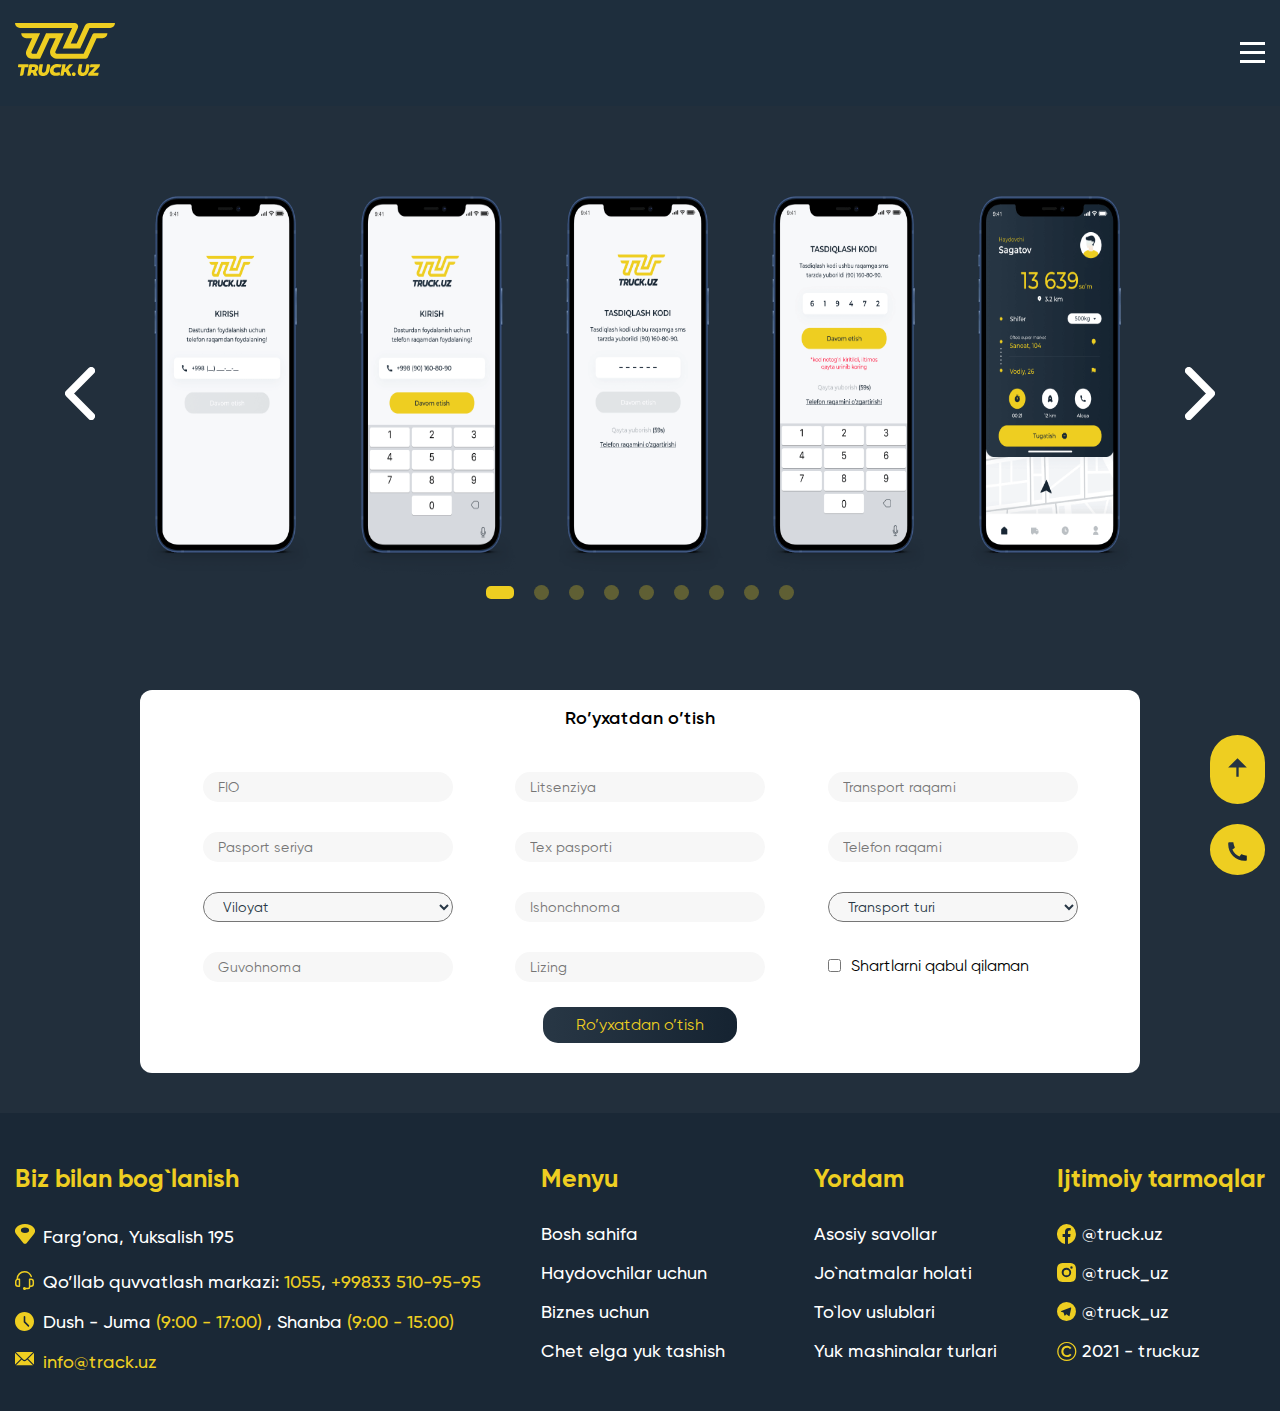
<file: driver.html>
<!DOCTYPE html>
<html lang="uz">
<head>
  <meta charset="UTF-8">
  <meta name="viewport" content="width=device-width, initial-scale=1.0">
  <title>Truck</title>
  <link rel="manifest" href="/site.webmanifest">
  <link href="https://fonts.googleapis.com/css?family=Merriweather:400,900,900i" rel="stylesheet">
  <link rel="stylesheet" href="css/main.css">   
</head>
<body class="body  body--nojs">
  
  <header class="header header--nojs header__truck">
    
    <div class="container header__container header__bottom">
      <div class="header__bottom-mobile another">
        <a class="header__logo" href="#">
          <img class="header__logo-img" src="img/header-logo.svg" alt="Truck logo" width="100" height="53">
        </a>
        
      </div>
      <div class="header__bottom-lists">
        
        <ul class="header__list">
          <li class="header__item">
            <a class="header__link active" href="index.html">Bosh sahifa</a>
          </li>
          <li class="header__item">
            <a class="header__link" href="#">Buyurtma berish</a>
          </li>
          <li class="header__item">
            <a class="header__link" href="#">Korporativ buyurtma</a>
          </li>
          <li class="header__item">
            <a class="header__link" href="driver.html">Haydovchilar uchun</a>
          </li>
        </ul>
      </div>
      
      <div class="header__nav-wrapper">
        <form class="form__search" action="https://echo.htmlacademy.ru" method="post">
          <input class="search__form" type="text" name="driver_"  placeholder="Поиск">
        </form>
        <a class="header__link-phone" href="tel:+998742240606">Aloqa uchun</a>
        <div class="header__buttons">
          <button class="header__button">
            uz
          </button>
        </div>
        <img src="img/user-img.svg" alt="user" class="header__img-user" width="42" height="42">
        
      </div>
      <button class="header__button-toggler" type="button" aria-label="toggler button"></button>
    </div>
    
  </header> <!-- End of header -->
  
  <main class="driver__main">
    <section class="driver__slider">
      <div class="slider__section container">
        <div class="wrapper">
          
          <div class="slider">
            <div class="slider__item filter">
              <img class="img_slider-drive" src="./img/Group1.png" alt="img__slider">
            </div>
            
            <div class="slider__item">
              <img class="img_slider-drive" src="./img/Group2.png" alt="img__slider">
              
            </div>
            <div class="slider__item">
              <img class="img_slider-drive" src="./img/Group3.png" alt="img__slider">
              
            </div>
            <div class="slider__item">
              <img class="img_slider-drive" src="./img/Group4.png" alt="img__slider">
              
            </div>
            <div class="slider__item">
              <img class="img_slider-drive" src="./img/Group5.png" alt="img__slider">
              
            </div>
            
            <div class="slider__item">
              <img class="img_slider-drive" src="./img/Group6.png" alt="img__slider">
              
            </div>
            <div class="slider__item">
              <img class="img_slider-drive" src="./img/Group7.png" alt="img__slider">
              
            </div>
            <div class="slider__item">
              <img class="img_slider-drive" src="./img/Group8.png" alt="img__slider">
              
            </div>
            <div class="slider__item">
              <img class="img_slider-drive" src="./img/Group9.png" alt="img__slider">
              
            </div>
            
          </div>
        </div>
      </div>
    </section>
    
    <section class="driver__form">
      <div class="driver__form-section container">
        <div class="driver__form-wrapper">
          <h3 class="driver__form-wrapper-heading">
            Ro’yxatdan o’tish
          </h3>
          <!-- action="/mainform" method="post" -->
          <form 
          action="https://echo.htmlacademy.ru" method="POST"
          class="driver__form-main">
          <div class="driver__form-wrapper-form">
            <div class="driver__form-wrapper-form-first">
              <input class="driver__form-input js_fio" name="driver_fio"  placeholder="FIO" type="text">
              <input class="driver__form-input js_pasport" name="driver_passport_seriya"  placeholder="Pasport seriya" type="text">
              <select class="driver__form-input js_viloyat"  aria-label="Viloyat tanlang" required>
                <option value="Viloyat" selected disabled>Viloyat</option>
                <option value="Andijon">Andijon</option>
              </select>
              <input class="driver__form-input js_guvohnoma" name="driver_guvohnoma"  placeholder="Guvohnoma" type="text">
            </div>
            <div class="driver__form-wrapper-form-second">
              <input class="driver__form-input js_litsenziya" name="driver_litsenziya"  placeholder="Litsenziya" type="text">
              <input class="driver__form-input js_tex-pasport" name="driver_tex_pasporti"  placeholder="Tex pasporti" type="text">
              <input class="driver__form-input js_ishonchnoma" name="driver_ishonchnoma"  placeholder="Ishonchnoma" type="text">
              <input class="driver__form-input js_lizing" name="driver_lizing"  placeholder="Lizing" type="text">
            </div>
            
            <div class="driver__form-wrapper-form-third">
              <input class="driver__form-input js_trans_raqam" name="driver_transport _raqami"  placeholder="Transport raqami" type="text">
              <input class="driver__form-input js_tel_raqam" name="driver_telefon_raqami"  placeholder="Telefon raqami" type="text">
              <select class="driver__form-input js_tans_tanlang" name="car"   aria-label="Transport turi tanlang" onchange="getSelectValue();"required>
                <option value="" selected disabled>Transport turi</option>
                
              </select>
              <label class="check" for="Shartlarni qabul qilaman">
                <input class="check_input" type="checkbox" name="xa">
                Shartlarni qabul qilaman
              </label>
            </div>
          </div>
          <button class="driver__form-btn js_btn-driver" type="submit">Ro’yxatdan o’tish</button>
        </form>
        
      </div>
    </div>
  </section>
  
  
</main>

<footer class="footer">
  <div class="container footer__container">
    <div class="footer__first-column">
      <div class="footer__first-left">
        <h4 class="footer__first-heading footer__heading">
          Biz bilan bog`lanish
        </h4>
        <p class="footer__address footer__icon icon__location">Farg’ona, Yuksalish 195</p>
        <div class="footer__support">
          <span class="footer__support-text footer__icon icon__headphone">
            Qo’llab quvvatlash markazi:
          </span>
          <a class="footer__support-phone" href="tel:1055">1055</a>,
          <a class="footer__support-phone" href="tel:+998335109595">+99833 510-95-95</a>
        </div>
        <div class="footer__workingdays">
          <p class="footer__workingdays-text footer__icon icon__workingdays">
            Dush - Juma <span class="workingdays-yellow">(9:00 - 17:00)</span> , Shanba <span
            class="workingdays-yellow">(9:00 - 15:00)</span>
          </p>
        </div>
        <p class="foooter__email footer__icon icon__email">info@track.uz</p>
      </div>
      
      
      <div class="footer__first-right">
        <h4 class="footer__second-heading footer__heading">
          Menyu
        </h4>
        <ul class="footer__list-nav">
          <li class="footer__item-nav">
            <a class="footer__link-nav footer__link" href="#">Bosh sahifa</a>
          </li>
          <li class="footer__item-nav">
            <a class="footer__link-nav footer__link" href="#">Haydovchilar uchun</a>
          </li>
          <li class="footer__item-nav">
            <a class="footer__link-nav footer__link" href="#">Biznes uchun</a>
          </li>
          <li class="footer__item-nav">
            <a class="footer__link-nav footer__link" href="#">Chet elga yuk tashish</a>
          </li>
        </ul>
      </div>
    </div>
    
    
    <div class="footer__second-col">
      
      <div class="footer__second-left">
        <h4 class="footer__second-heading footer__heading">
          Yordam
        </h4>
        <ul class="footer__list-help">
          <li class="footer__item-help">
            <a class="footer__link-help footer__link" href="#">Asosiy savollar</a>
          </li>
          <li class="footer__item-help">
            <a class="footer__link-help footer__link" href="#">Jo`natmalar holati</a>
          </li>
          <li class="footer__item-help">
            <a class="footer__link-help footer__link" href="#">To`lov uslublari</a>
          </li>
          <li class="footer__item-help">
            <a class="footer__link-help footer__link" href="#">Yuk mashinalar turlari</a>
          </li>
        </ul>
      </div>
      
      <div class="footer__mobile-wrapper">
        <ul class="footer__mobile-list-social">
          <li class="footer__mobile-item-social icon__facebook">
            <a class="footer__mobile-link-icon" href="#"><img class="footer__mobile-img-icon"  src="img/facebook.svg"
               width="20" height="8"  alt="icon"></a>
            </li>
            <li class="footer__mobile-item-social icon__instagram">
              <a class="footer__mobile-link-icon" href="#"><img class="footer__mobile-img-icon" src="img/instagram.svg"
                 width="20" height="8"  alt="icon"></a>
              </li>
              <li class="footer__mobile-item-social icon__telegram">
                <a class="footer__mobile-link-icon" href="#"><img class="footer__mobile-img-icon" src="img/telegram.svg"
                   width="20" height="8"  alt="icon"></a>
                </li>
                <li class="footer__mobile-item-social icon__author">
                  <a class="footer__mobile-link-icon" href="#"><img class="footer__mobile-img-icon" src="img/author.svg"
                     width="20" height="8"  alt="icon"></a>
                  </li>
                </ul>
              </div>
              
              <div class="footer__second-right">
                <h4 class="footer__second-heading footer__heading">
                  Ijtimoiy tarmoqlar
                </h4>
                <ul class="footer__list-social">
                  <li class="footer__item-social icon__facebook">
                    <a class="footer__link-social footer__link" href="#"><img class="footer__img-icon" width="20" height="8" src="img/facebook.svg" alt="icon">@truck.uz</a>
                  </li>
                  <li class="footer__item-social icon__instagram">
                    <a class="footer__link-social footer__link" href="#"><img class="footer__img-icon" width="20" height="8" src="img/instagram.svg"
                      alt="icon">@truck_uz</a>
                  </li>
                  <li class="footer__item-social icon__telegram">
                    <a class="footer__link-social footer__link" href="#"><img class="footer__img-icon" width="20" height="8" src="img/telegram.svg" alt="icon">@truck_uz</a>
                  </li>
                  <li class="footer__item-social icon__author">
                    <a class="footer__link-social footer__link" href="#"><img class="footer__img-icon" width="20" height="8" src="img/author.svg" alt="icon">2021 - truckuz</a>
                  </li>
                </ul>
                </div>
              </div>
              
              
              
              
            </div>
          </footer> <!-- End of footer -->
          
          <div class="dd"  id="myBtn" >
            <button class="btnn" onclick="topFunction()" >
              <img class="up-img" width="21" height="21" src="images/upnew.svg" alt="up img"></button>
              <a class="tel__icon_top" href="tel:+998335109595">
                <img class="call-img" width="21" height="21" src="images/phonenew.svg" alt="call">
              </a>
              
              
            </div>
            
            <script>
              //Get the button
              var mybutton = document.getElementById("myBtn");
              
              // When the user scrolls down 20px from the top of the document, show the button
              window.onscroll = function() {scrollFunction()};
              
              function scrollFunction() {
                if (document.body.scrollTop > 20 || document.documentElement.scrollTop > 20) {
                  mybutton.style.display = "block";
                } else {
                  mybutton.style.display = "none";
                }
              }
              
              // When the user clicks on the button, scroll to the top of the document
              function topFunction() {
                document.body.scrollTop = 0;
                document.documentElement.scrollTop = 0;
              }
            </script>
            
            
            <!-- ======================= -->
            
            <script src="js/apiSelect.js"></script>
            <script src="my/driverMain.js"></script>
            <script src="https://code.jquery.com/jquery-3.4.1.min.js"></script>
            <!-- Подключаем слайдер Slick -->
            <script src="js/slick.min.js"></script>
            <script src="js/main.js"></script>
            <script src="my/main.js"></script>
            <!-- Подключаем файл скриптов -->
            <script src="js/sliderDriver.js"></script>
            
          </body>
          
          </html>
</file>
